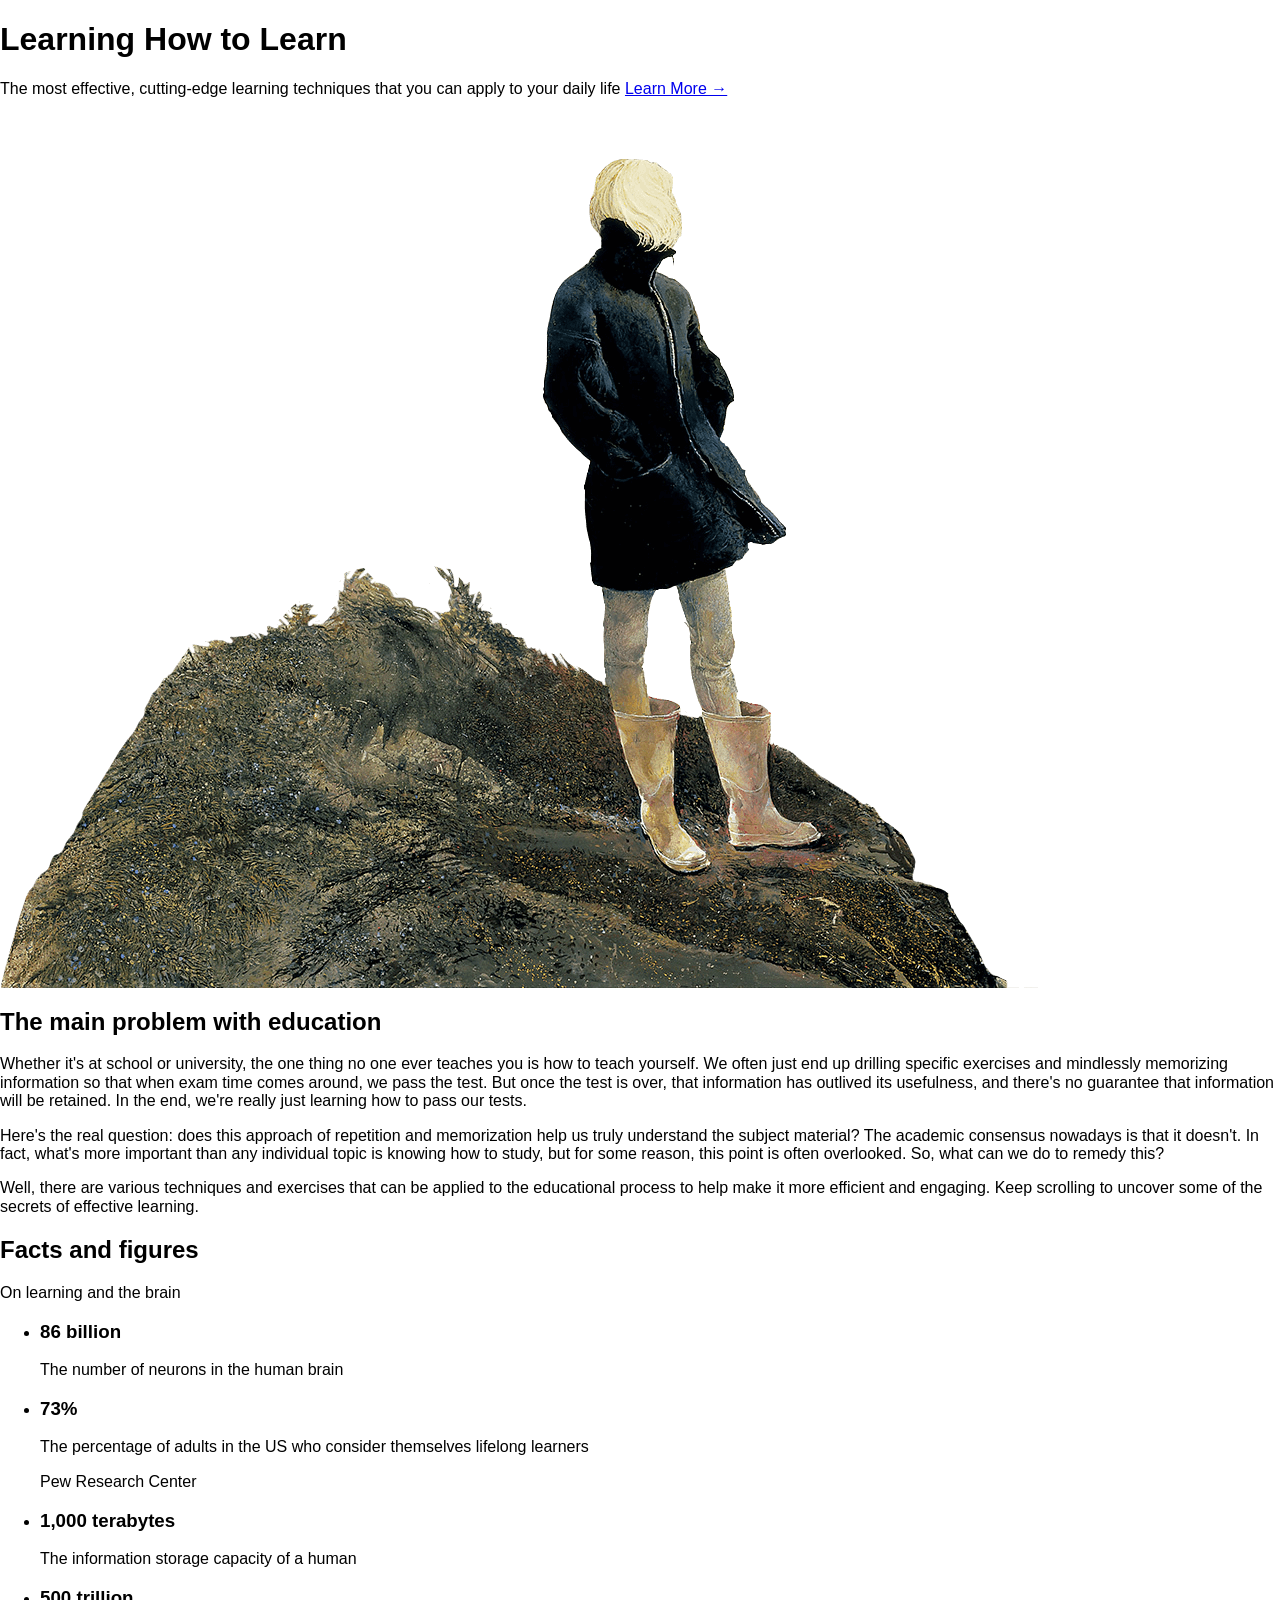
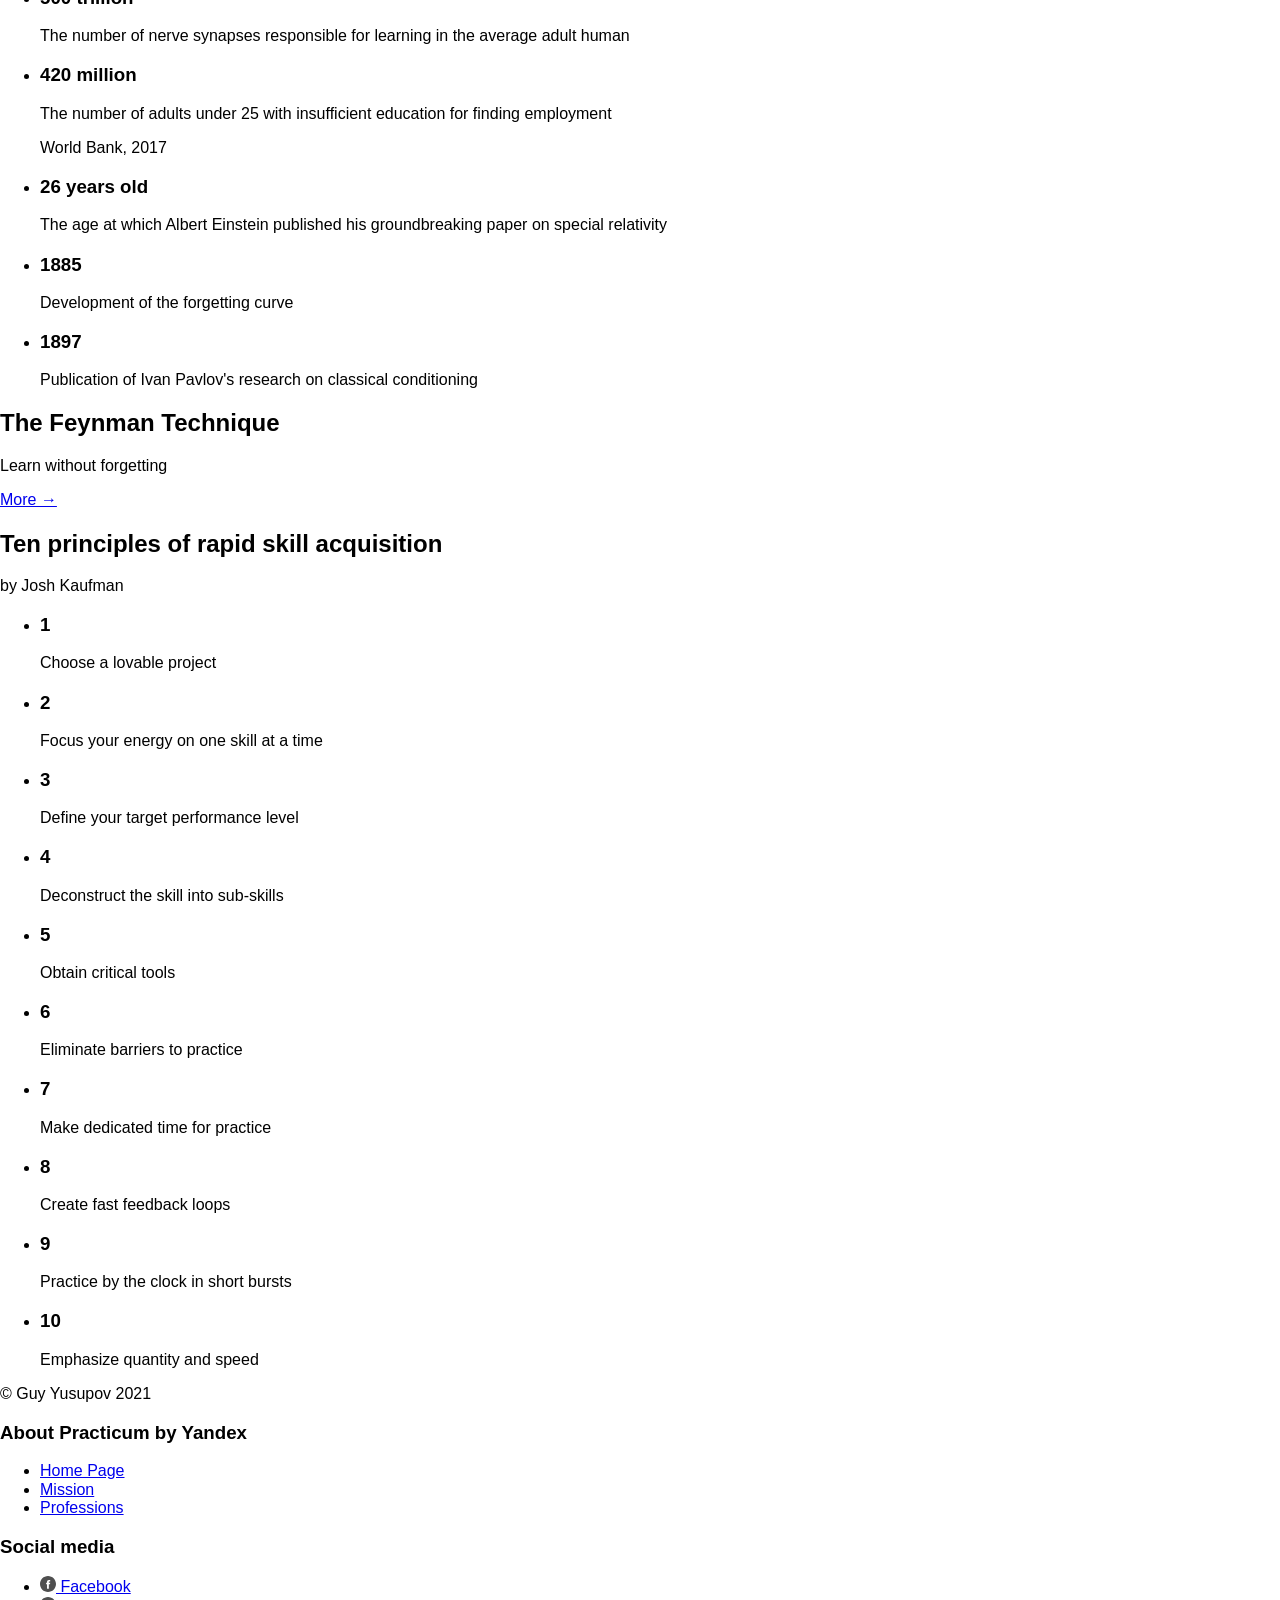
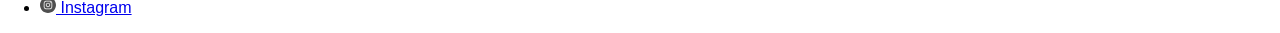
<file: index.html>
<head>
  <meta charset="UTF-8">
  <meta name="viewport" content="width=device-width, initial-scale=1.0">
  <link rel="stylesheet" href="./styles/normalize.css">
  <link rel="stylesheet" href="./styles/style.css">
  <title>Learning how to learn</title>
</head>
<body>
  <div class="page">
    <header class="header">
      <div class="logo logo_place_header"></div>
      <h1 class="header__title">Learning How to Learn</h1>
      <p class="header__subtitle">
        The most effective, cutting-edge learning techniques that you can apply to your daily life <a class="header__link" href="#">Learn More &rarr;</a>
        </p>
      <img src="./images/header-image.png" class="header__main-illustration" alt="A blonde woman is standing on a hill and watch backward on a blue box">
      <div class="header__square-pic"></div>
    </header>
    <main class="content">
      <section class="description">
        <div class="two-columns">
          <h2 class="two-columns__brief">The main problem with education</h2>
          <div class="two-columns__main-text">
            <p class="two-columns__paragraph">
              Whether it's at school or university, the one thing no one ever teaches you is how to teach yourself. We often just end up drilling specific exercises and mindlessly memorizing information so that when exam time comes around, we pass the test. But once the test is over, that information has outlived its usefulness, and there's no guarantee that information will be retained. In the end, we're really just learning how to pass our tests.
            </p>
            <p class="two-columns__paragraph">
              <span class="two-columns__span-accent">Here's the real question:</span> does this approach of repetition and memorization help us truly understand the subject material? The academic consensus nowadays is that it doesn't. In fact, what's more important than any individual topic is knowing how to study, but for some reason, this point is often overlooked. So, what can we do to remedy this?
            </p>
            <p class="two-columns__paragraph">
              Well, there are various techniques and exercises that can be applied to the educational process to help make it more efficient and engaging. Keep scrolling to uncover some of the secrets of effective learning.
            </p>
          </div>
        </div>
      </section>
      <section class="digits">
        <h2 class="section-title">Facts and figures </h2>
        <p class="section-subtitle">On learning and the brain</p>
        <ul class="table">
          <li class="table__cell">
              <h3 class="table__heading">86 billion</h3>
              <p class="table__text">The number of neurons in the human brain</p>
            </li>
            <li class="table__cell">
              <h3 class="table__heading">73%</h3>
              <p class="table__text">The percentage of adults in the US who consider themselves lifelong learners</p>
                <p class="table__text">Pew Research Center</p>
            </li>
            <li class="table__cell">
              <h3 class="table__heading">1,000 terabytes</h3>
              <p class="table__text">The information storage capacity of a human</p>
            </li>
            <li class="table__cell">
              <h3 class="table__heading">500 trillion</h3>
              <p class="table__text">The number of nerve synapses responsible for learning in the average adult human</p>
            </li>
              <li class="table__cell">
                <h3 class="table__heading">420 million</h3>
                <p class="table__text">The number of adults under 25 with insufficient education for finding employment</p>
                  <p class="table__text">World Bank, 2017</p>
              </li>
              <li class="table__cell">
                <h3 class="table__heading">26 years old</h3>
                <p class="table__text">The age at which Albert Einstein published his groundbreaking paper on special relativity</p>
              </li>
              <li class="table__cell">
                <h3 class="table__heading">1885</h3>
                <p class="table__text">Development of the forgetting curve</p>
              </li>
              <li class="table__cell">
                <h3 class="table__heading">1897</h3>
                <p class="table__text">Publication of Ivan Pavlov's research on classical conditioning</p>
              </li>
            </ul>
      </section>
      <section class="feynman">
        <h2 class="feynman__title">The Feynman Technique</h2>
        <p class="feynman__subtitle">Learn without forgetting</p>
        <a class="feynman__link" href="#">More →</a>
      </section>
      <section class="kaufman">
        <h2 class="section-title section-title_theme_dark">Ten principles of rapid skill acquisition </h2>
        <p class="section-subtitle section-subtitle_theme_dark">by Josh Kaufman</p>
        <ul class="table table_theme_dark">
            <li class="table__cell table__cell_theme_dark">
              <h3 class="table__heading">1</h3>
              <p class="table__text">Choose a lovable project</p>
            </li>
            <li class="table__cell table__cell_theme_dark">
              <h3 class="table__heading">2</h3>
              <p class="table__text">Focus your energy on one skill at a time</p>
              </li>
            <li class="table__cell table__cell_theme_dark">
              <h3 class="table__heading">3</h3>
              <p class="table__text">Define your target performance level</p>
            </li>
            <li class="table__cell table__cell_theme_dark">
              <h3 class="table__heading">4</h3>
              <p class="table__text">Deconstruct the skill into sub-skills</p>
            </li>
            <li class="table__cell table__cell_theme_dark">
              <h3 class="table__heading">5</h3>
              <p class="table__text">Obtain critical tools</p>
            </li>
            <li class="table__cell table__cell_theme_dark">
              <h3 class="table__heading">6</h3>
              <p class="table__text">Eliminate barriers to practice</p>
            </li>
            <li class="table__cell table__cell_theme_dark">
              <h3 class="table__heading">7</h3>
              <p class="table__text">Make dedicated time for practice</p>
            </li>
            <li class="table__cell table__cell_theme_dark">
              <h3 class="table__heading">8</h3>
              <p class="table__text">Create fast feedback loops</p>
            </li>
            <li class="table__cell table__cell_theme_dark">
              <h3 class="table__heading">9</h3>
              <p class="table__text">Practice by the clock in short bursts</p>
            </li>
            <li class="table__cell table__cell_theme_dark">
              <h3 class="table__heading">10</h3>
              <p class="table__text">Emphasize quantity and speed</p>
            </li>
          </ul>
        <div class="kaufman-triangle"></div>
      </section>
    </main>
    <footer class="footer">
      <div class="footer__columns">
        <div class="footer__column footer__column_content_copyright">
          <div class="logo logo_place_footer"></div>
          <p class="footer__author">&copy; Guy Yusupov 2021</p>
        </div>
          <div class="footer__column footer__column_content_about">
            <h3 class="footer__column-heading">About Practicum by Yandex</h3>
            <ul class="footer__list">
              <li>
                <a class="footer__column-link" href="#">Home Page</a>
              </li>
              <li>
                <a class="footer__column-link" href="#">Mission</a>
              </li>
              <li>
                <a class="footer__column-link" href="#">Professions</a>
              </li>
            </ul>
          </div>
          <div class="footer__column footer__column_content_social">
            <h3 class="footer__column-heading">Social media</h3>
            <ul class="footer__list">
              <li>
                <a class="footer__column-link" href="#">
                  <img class="footer__social-icons" src="./images/facebook_white.svg" alt="facebook"> Facebook
                  </a>
              </li>
              <li>
                <a class="footer__column-link" href="#">
                  <img class="footer__social-icons" src="./images/instagram_white.svg" alt="instagram">
                  Instagram</a>
              </li>
            </ul>
          </div>
      </div>
    </footer>
  </div>
</body>
</html>
</file>
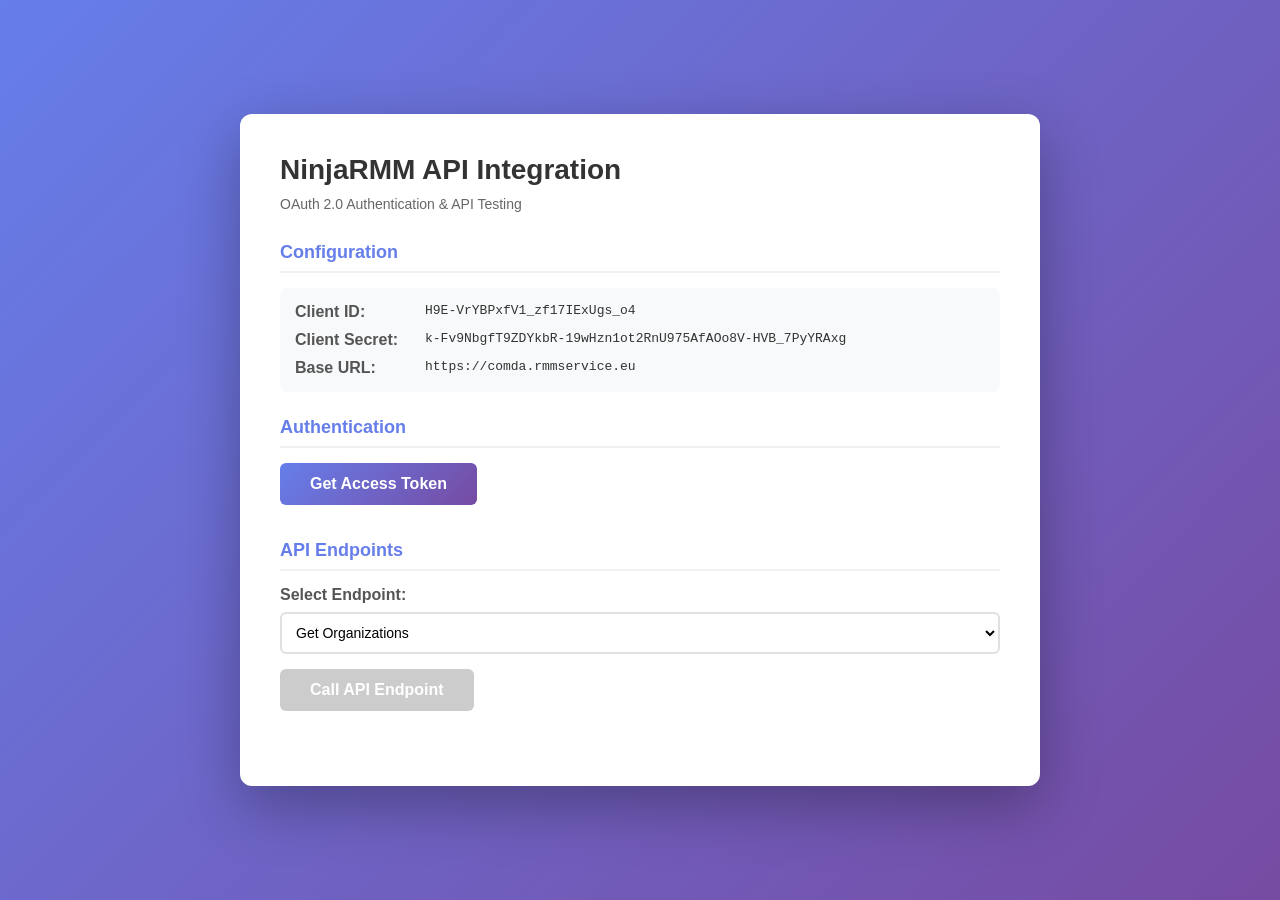
<file: ninja-api.html>
<!DOCTYPE html>
<html lang="en">
<head>
  <meta charset="UTF-8">
  <meta name="viewport" content="width=device-width, initial-scale=1.0">
  <title>NinjaRMM API Integration</title>
  <style>
    * {
      margin: 0;
      padding: 0;
      box-sizing: border-box;
    }

    body {
      font-family: 'Segoe UI', Tahoma, Geneva, Verdana, sans-serif;
      background: linear-gradient(135deg, #667eea 0%, #764ba2 100%);
      min-height: 100vh;
      padding: 20px;
      display: flex;
      justify-content: center;
      align-items: center;
    }

    .container {
      background: white;
      border-radius: 12px;
      box-shadow: 0 20px 60px rgba(0, 0, 0, 0.3);
      padding: 40px;
      max-width: 800px;
      width: 100%;
    }

    h1 {
      color: #333;
      margin-bottom: 10px;
      font-size: 28px;
    }

    .subtitle {
      color: #666;
      margin-bottom: 30px;
      font-size: 14px;
    }

    .section {
      margin-bottom: 25px;
    }

    .section h2 {
      color: #667eea;
      font-size: 18px;
      margin-bottom: 15px;
      padding-bottom: 8px;
      border-bottom: 2px solid #f0f0f0;
    }

    .info-grid {
      display: grid;
      grid-template-columns: 120px 1fr;
      gap: 10px;
      background: #f8f9fa;
      padding: 15px;
      border-radius: 8px;
      margin-bottom: 15px;
    }

    .info-label {
      font-weight: 600;
      color: #555;
    }

    .info-value {
      color: #333;
      word-break: break-all;
      font-family: 'Courier New', monospace;
      font-size: 13px;
    }

    button {
      background: linear-gradient(135deg, #667eea 0%, #764ba2 100%);
      color: white;
      border: none;
      padding: 12px 30px;
      border-radius: 6px;
      font-size: 16px;
      font-weight: 600;
      cursor: pointer;
      transition: transform 0.2s, box-shadow 0.2s;
      margin-right: 10px;
      margin-bottom: 10px;
    }

    button:hover {
      transform: translateY(-2px);
      box-shadow: 0 5px 15px rgba(102, 126, 234, 0.4);
    }

    button:active {
      transform: translateY(0);
    }

    button:disabled {
      background: #ccc;
      cursor: not-allowed;
      transform: none;
    }

    .status {
      padding: 15px;
      border-radius: 6px;
      margin-top: 15px;
      font-size: 14px;
    }

    .status.loading {
      background: #fff3cd;
      color: #856404;
      border-left: 4px solid #ffc107;
    }

    .status.success {
      background: #d4edda;
      color: #155724;
      border-left: 4px solid #28a745;
    }

    .status.error {
      background: #f8d7da;
      color: #721c24;
      border-left: 4px solid #dc3545;
    }

    .result-box {
      background: #1e1e1e;
      color: #d4d4d4;
      padding: 20px;
      border-radius: 6px;
      margin-top: 15px;
      overflow-x: auto;
      max-height: 400px;
      font-family: 'Courier New', monospace;
      font-size: 13px;
      line-height: 1.6;
    }

    .result-box pre {
      margin: 0;
      white-space: pre-wrap;
      word-wrap: break-word;
    }

    .spinner {
      display: inline-block;
      width: 14px;
      height: 14px;
      border: 2px solid rgba(0, 0, 0, 0.1);
      border-radius: 50%;
      border-top-color: #856404;
      animation: spin 1s ease-in-out infinite;
      margin-right: 8px;
    }

    @keyframes spin {
      to { transform: rotate(360deg); }
    }

    .endpoint-selector {
      margin-bottom: 15px;
    }

    select {
      width: 100%;
      padding: 10px;
      border: 2px solid #e0e0e0;
      border-radius: 6px;
      font-size: 14px;
      background: white;
      cursor: pointer;
      transition: border-color 0.2s;
    }

    select:focus {
      outline: none;
      border-color: #667eea;
    }

    .hidden {
      display: none;
    }
  </style>
</head>
<body>
  <div class="container">
    <h1>NinjaRMM API Integration</h1>
    <p class="subtitle">OAuth 2.0 Authentication & API Testing</p>

    <div class="section">
      <h2>Configuration</h2>
      <div class="info-grid">
        <div class="info-label">Client ID:</div>
        <div class="info-value" id="clientId">H9E-VrYBPxfV1_zf17IExUgs_o4</div>
        <div class="info-label">Client Secret:</div>
        <div class="info-value" id="clientSecret">k-Fv9NbgfT9ZDYkbR-19wHzn1ot2RnU975AfAOo8V-HVB_7PyYRAxg</div>
        <div class="info-label">Base URL:</div>
        <div class="info-value" id="baseUrl">https://comda.rmmservice.eu</div>
      </div>
    </div>

    <div class="section">
      <h2>Authentication</h2>
      <button id="getTokenBtn" onclick="getAccessToken()">Get Access Token</button>
      <div id="tokenStatus"></div>
      <div id="tokenResult" class="hidden result-box"></div>
    </div>

    <div class="section" id="apiSection" class="hidden">
      <h2>API Endpoints</h2>
      <div class="endpoint-selector">
        <label for="endpointSelect" style="display: block; margin-bottom: 8px; font-weight: 600; color: #555;">Select Endpoint:</label>
        <select id="endpointSelect">
          <option value="/v2/organizations">Get Organizations</option>
          <option value="/v2/devices">Get Devices</option>
          <option value="/v2/device-roles">Get Device Roles</option>
          <option value="/v2/activities">Get Activities</option>
          <option value="/v2/queries">Get Queries</option>
        </select>
      </div>
      <button id="callApiBtn" onclick="callApi()" disabled>Call API Endpoint</button>
      <div id="apiStatus"></div>
      <div id="apiResult" class="hidden result-box"></div>
    </div>
  </div>

  <script>
    let accessToken = null;
    const clientId = 'H9E-VrYBPxfV1_zf17IExUgs_o4';
    const clientSecret = 'k-Fv9NbgfT9ZDYkbR-19wHzn1ot2RnU975AfAOo8V-HVB_7PyYRAxg';
    const baseUrl = 'https://comda.rmmservice.eu';

    async function getAccessToken() {
      const statusDiv = document.getElementById('tokenStatus');
      const resultDiv = document.getElementById('tokenResult');
      const getTokenBtn = document.getElementById('getTokenBtn');

      statusDiv.innerHTML = '<div class="status loading"><span class="spinner"></span>Requesting access token...</div>';
      resultDiv.classList.add('hidden');
      getTokenBtn.disabled = true;

      try {
        // OAuth 2.0 Client Credentials Flow
        const tokenUrl = `${baseUrl}/ws/oauth/token`;

        const response = await fetch(tokenUrl, {
          method: 'POST',
          headers: {
            'Content-Type': 'application/x-www-form-urlencoded',
          },
          body: new URLSearchParams({
            grant_type: 'client_credentials',
            client_id: clientId,
            client_secret: clientSecret,
            scope: 'monitoring management'
          })
        });

        const data = await response.json();

        if (response.ok && data.access_token) {
          accessToken = data.access_token;
          statusDiv.innerHTML = '<div class="status success">✓ Successfully obtained access token!</div>';
          resultDiv.innerHTML = '<pre>' + JSON.stringify(data, null, 2) + '</pre>';
          resultDiv.classList.remove('hidden');

          // Enable API section
          document.getElementById('apiSection').classList.remove('hidden');
          document.getElementById('callApiBtn').disabled = false;
        } else {
          throw new Error(data.error_description || data.error || 'Failed to get access token');
        }
      } catch (error) {
        statusDiv.innerHTML = `<div class="status error">✗ Error: ${error.message}</div>`;
        console.error('Token Error:', error);
      } finally {
        getTokenBtn.disabled = false;
      }
    }

    async function callApi() {
      const statusDiv = document.getElementById('apiStatus');
      const resultDiv = document.getElementById('apiResult');
      const callApiBtn = document.getElementById('callApiBtn');
      const endpoint = document.getElementById('endpointSelect').value;

      if (!accessToken) {
        statusDiv.innerHTML = '<div class="status error">✗ Please get an access token first!</div>';
        return;
      }

      statusDiv.innerHTML = `<div class="status loading"><span class="spinner"></span>Calling API endpoint: ${endpoint}</div>`;
      resultDiv.classList.add('hidden');
      callApiBtn.disabled = true;

      try {
        const apiUrl = `${baseUrl}${endpoint}`;

        const response = await fetch(apiUrl, {
          method: 'GET',
          headers: {
            'Authorization': `Bearer ${accessToken}`,
            'Content-Type': 'application/json'
          }
        });

        const data = await response.json();

        if (response.ok) {
          statusDiv.innerHTML = `<div class="status success">✓ API call successful! Status: ${response.status}</div>`;
          resultDiv.innerHTML = '<pre>' + JSON.stringify(data, null, 2) + '</pre>';
          resultDiv.classList.remove('hidden');
        } else {
          throw new Error(data.error || data.message || `HTTP ${response.status}: ${response.statusText}`);
        }
      } catch (error) {
        statusDiv.innerHTML = `<div class="status error">✗ Error: ${error.message}</div>`;
        console.error('API Error:', error);
      } finally {
        callApiBtn.disabled = false;
      }
    }

    // Auto-authenticate on page load
    window.addEventListener('DOMContentLoaded', () => {
      console.log('NinjaRMM API Integration Ready');
      console.log('Click "Get Access Token" to begin authentication');
    });
  </script>
</body>
</html>
</file>
<file: styles/style.css>
.page {
  min-width: 1100px;
  /* we don't know how to make mobile versions of websites yet, */
  /* so here we've set a minimum page width */
  max-width: 1600px;
  /* here we've set a maximum page width */
  margin: 0 auto;
  /* this ensures that all content is centered on screens wider than 1600px */
  font-family: 'Helvetica Neue', Arial, sans-serif;
}
​
.header {
  height: 100vh;
  min-height: 600px;
  max-height: 756px;
  background-color: #f2f2f2;
  display: flex;
  align-items: center;
  position: relative;
  /* parameters for the header section */
}
​
.logo{
  width: 154px;
  height: 31px;
  background-size: contain;
  background-repeat: no-repeat;
  background-position: center;
  z-index: 1;
}
​
.logo_place_header{
  background-image: url("../images/logo_place_header.png");
  position: absolute;
  top: 30px;
  left: 64px;
}
​
.header__title{
  width: 730px;
  margin: 0 0 0 64px;
  line-height: 96px;
  font-size: 102px;
  font-weight: bold;
  display: flex;
  z-index: 1;
}
​
.header__subtitle{
  width: 388px;
  font-size: 18px;
  line-height: 25px;
  margin: 0 0 0 64px;
  font-weight: normal;
  position: absolute;
  bottom: 30px;
  left: 0;
  z-index: 2;
}
​
.header__link{
  color: #2F80ED;
  text-decoration: none;
}
​
.header__main-illustration{
  width: 756px;
  height: 608px;
  position: absolute;
  bottom: 0;
  right: 0;
  z-index: 1;
}
​
.header__square-pic{
  background-color: #2f80ed;
  width: 568px;
  height: 568px;
  position: absolute;
  top: 64px;
  right:0;
  z-index: 0;
}
​
.description{
  margin-top: 100px;
}
​
.two-columns{
  display: flex;
  justify-content: space-between;
  margin: 0 auto;
  width: 80%;
}
​
.two-columns__brief{
  width: 175px;
  line-height: 1.2;
  font-size: 18px;
  font-weight: normal;
  color: #2F80ED;
  margin: 0;
}
​
.two-columns__main-text{
  width: 80%;
  min-width: 784px;
}
​
.two-columns__paragraph{
  margin: 30px 0 0;
  line-height: 34px;
  font-size: 24px;
  font-weight: normal;
}
​
.two-columns__paragraph:first-of-type{
  margin-top: 0;
}
​
.two-columns__span-accent{
  line-height: 34px;
  font-size: 24px;
  font-weight: bold;
}
​
.digits{
  margin-top: 100px;
}
​
.section-title{
  width: 60%;
  text-align: center;
  padding-bottom: 20px;
  margin: 0 auto;
  line-height: 69px;
  font-size: 60px;
  font-weight: bold;
}
​
.section-subtitle{
  width: 60%;
  line-height: 34px;
  font-size: 24px;
  font-weight: normal;
  margin: auto;
  text-align: center;
}
​
.table{
  width: 1100px;
  margin: auto;
  padding: 0;
  display: flex;
  flex-wrap: wrap;
  justify-content: space-between;
  align-content: space-between;
  list-style-type: none;
}
​
.table__cell {
  width: 250px;
  margin-top: 60px;
  z-index: 1;
}
​
.table__heading {
  line-height: 1.15;
  font-size: 24px;
  font-weight: bold;
  margin: 0;
}
​
.table__text{
  line-height: 1.2;
  font-size: 18px;
  font-weight: normal;
  margin: 20px 0 0;
}
​
.feynman{
  min-height: 790px;
  background-color: #F2F2F2;
  background-image: url("../images/feynman.png");
  background-position: bottom left;
  background-repeat: no-repeat;
  background-size: 867px 637px;
  margin-top: 100px;
  position: relative;
}
​
.feynman__title{
  padding-top: 100px;
  width: 775px;
  text-align: center;
  line-height: 1.15;
  font-size: 120px;
  font-weight: bold;
  margin: 0 auto;
}
​
.feynman__subtitle{
  line-height: 51px;
  font-size: 36px;
  font-weight: normal;
  text-align: center;
  margin: 70px 0 0;
}
​
.feynman__link{
  line-height: 51px;
  font-size: 36px;
  font-weight: normal;
  color: #2F80ED;
  text-decoration: none;
  position: absolute;
  top: 50%;
  right: 48px;
}
​
.kaufman{
  background-color: #1f1f1f;
  position: relative;
  overflow: hidden;
  padding: 90px 0;
​
}
​
.table__theme_dark{
  width:1100px;
  position: relative;
  justify-content: space-around;
  align-content: space-around;
  z-index: 1;
}
​
.section-title_theme_dark{
  color: white;
  position: relative;
  z-index: 1;
}
​
.section-subtitle_theme_dark{
  color: white;
  position: relative;
  z-index: 1;
}
​
/* including elements with key-value modifiers */
.table__cell_theme_dark {
  width: 200px;
  color: white;
  margin-right: 0;
  margin-top: 80px;
}
​
.kaufman-triangle{
  background-image: url("../images/kaufman-triangle.svg");
  background-size: contain;
  background-position: center;
  background-repeat: no-repeat;
  width: 660px;
  height: 636px;
  position: absolute;
  top: 0;
  right: -124px;
  z-index: 0;
}
​
.footer{
  box-sizing: border-box;
  min-height: 350px;
  background-color: #1f1f1f;
  padding: 60px 0 40px;
  display: flex;
​
}
​
.footer__columns{
  display: flex;
  justify-content: space-between;
  margin: 0 auto;
  width: 90%;
}
​
.footer__column_content_copyright{
  flex-basis: 711px;
  position: relative;
  display: flex;
  flex-direction: column;
  justify-content: space-between;
}
​
.footer__author{
  color:white;
  margin: 18px 0;
  line-height: 25px;
  font-size: 18px;
  font-weight: normal;
}
​
.logo_place_footer{
  background-image: url("../images/logo_place_footer.png");
  width: 183px;
  height: 35px;
}
​
.footer__column-heading{
  color: white;
  line-height: 30px;
  font-size: 18px;
  font-weight: bold;
  padding-bottom: 20px;
  margin: 0;
}
​
.footer__list{
  line-height: 30px;
  font-size: 18px;
  font-weight: normal;
  padding: 0;
  margin: 0;
  list-style-type: none;
}
​
.footer__column-link{
  text-decoration: none;
  color: white;
}
​
.footer__social-icons{
  margin-right: 10px;
  width: 16px;
  height: 16px;
}
</file>
